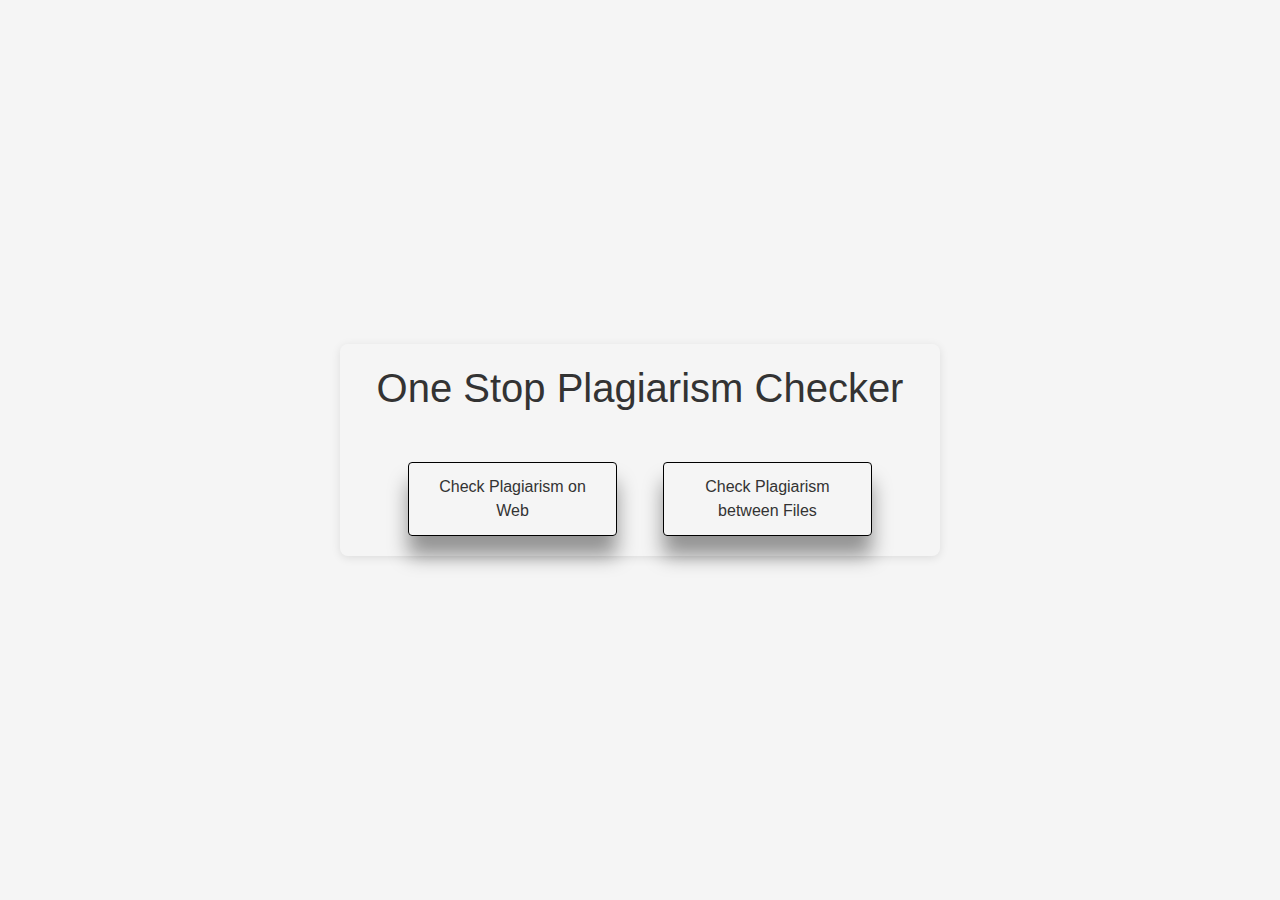
<file: Templates/index.html>
<!DOCTYPE html>
<html lang="en">
<head>
    <meta charset="UTF-8">
    <meta name="viewport" content="width=device-width, initial-scale=1.0">
    <title>One Stop Plagiarism Checker</title>
    <link rel="stylesheet" href="https://cdn.jsdelivr.net/npm/bootstrap@4.0.0/dist/css/bootstrap.min.css" integrity="sha384-Gn5384xqQ1aoWXA+058RXPxPg6fy4IWvTNh0E263XmFcJlSAwiGgFAW/dAiS6JXm" crossorigin="anonymous">
    <style>
        body {
            font-family: Arial, sans-serif;
            display: flex;
            justify-content: center;
            align-items: center;
            height: 100vh;
            margin: 0;
            background-color: #f5f5f5;
            flex-direction: column;

            background-image: url('https://images.pexels.com/photos/1103970/pexels-photo-1103970.jpeg?auto=compress&cs=tinysrgb&w=1260&h=750&dpr=1'); /* Replace with your image URL */
            background-size: cover;
            background-position: center;
            background-repeat: no-repeat;
        }
        
        h1 {
            text-align: center;
            margin-bottom: 30px;
            color: #333;
        }
        
        .container {
            width: 100%;
            max-width: 600px;
            padding: 20px;
            background-color: transparent;
            border-radius: 8px;
            box-shadow: 0 2px 10px rgba(0, 0, 0, 0.1);
            display: flex;
            flex-direction: column;

        }
        
        .buttons {
            display: flex;
            justify-content: center;
            align-items: center;
            flex-direction: column;
        }
        
        .button-wrapper {
            display: flex;
            justify-content: space-between;
            margin-top: 20px;
        }
        
        a {
            text-decoration: none;
            color: #333;
            width: 45%;
            text-align: center;
            padding: 12px;
            border: 1px solid black;
            border-radius: 4px;
            transition: background-color 0.3s ease;
            background-color: transparent;
            box-shadow: 0 20px 20px rgba(0, 0, 0, 0.4);


        }
        
        a:hover {
            background-color: #007bff;
            color: #333;
            border-color: #007bff;
        }
        
        .button-active {
            background-color: #007bff;
            color: #fff;
            border-color: #007bff;
        }
    </style>
</head>
<body>

    
    
    <div class="container">
        <h1>One Stop Plagiarism Checker</h1>
    <div class="buttons">
        <div class="button-wrapper">
            <a href="/plag" class="button button">Check Plagiarism on Web</a>
            <a href="file_plag" class="button">Check Plagiarism between Files</a>
        </div>
    </div>
</div>

<script src="https://code.jquery.com/jquery-3.2.1.slim.min.js" integrity="sha384-KJ3o2DKtIkvYIK3UENzmM7KCkRr/rE9/Qpg6aAZGJwFDMVNA/GpGFF93hXpG5KkN" crossorigin="anonymous"></script>
<script src="https://cdn.jsdelivr.net/npm/popper.js@1.12.9/dist/umd/popper.min.js" integrity="sha384-ApNbgh9B+Y1QKtv3Rn7W3mgPxhU9K/ScQsAP7hUibX39j7fakFPskvXusvfa0b4Q" crossorigin="anonymous"></script>
<script src="https://cdn.jsdelivr.net/npm/bootstrap@4.0.0/dist/js/bootstrap.min.js" integrity="sha384-JZR6Spejh4U02d8jOt6vLEHfe/JQGiRRSQQxSfFWpi1MquVdAyjUar5+76PVCmYl" crossorigin="anonymous"></script>
</body>
</html>
</file>
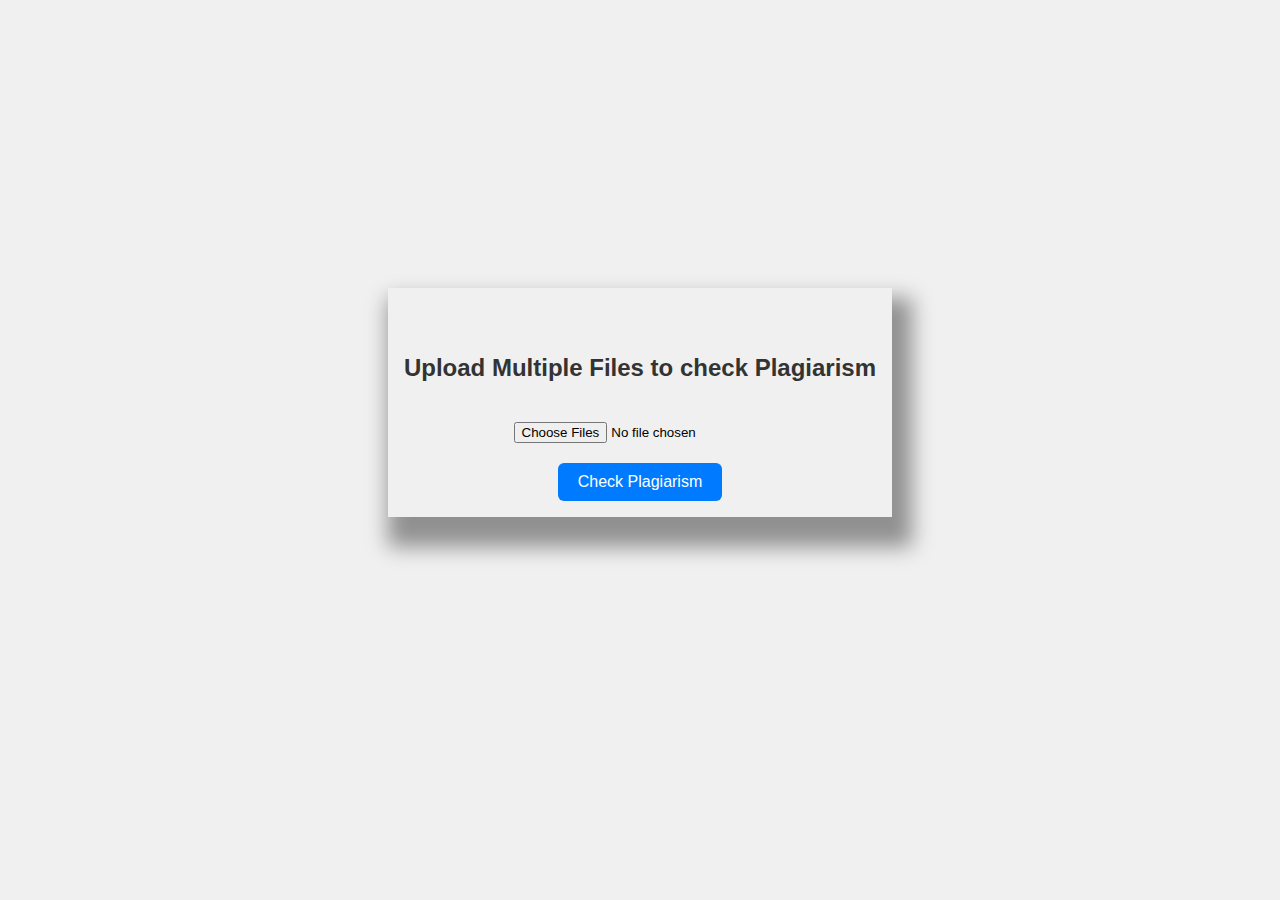
<file: Templates/file_plag.html>
<!DOCTYPE html>
<html lang="en">

<head>
    <meta charset="UTF-8">
    <meta name="viewport" content="width=device-width, initial-scale=1.0">
    <title>Multiple File Upload</title>
    <style>
        body {
            font-family: Arial, sans-serif;
            background-color: #f0f0f0;
            margin: 0;
            padding: 0;
            background-image: url('https://images.pexels.com/photos/1103970/pexels-photo-1103970.jpeg?auto=compress&cs=tinysrgb&w=1260&h=750&dpr=1');
            background-size: cover;
            background-position: center;
            background-repeat: no-repeat;
            display: flex;
            align-items: center;
            justify-content: center;
            flex-direction: column;

        }
        .container{
            display: flex;
            align-items: center;
            justify-content: center;
            flex-direction: column;
            margin-top: 18rem;
            width: fit-content;
            padding: 1rem;
            box-shadow: 10px 20px 20px 10px rgba(0, 0, 0, 0.4);
        }
        h2 {
            text-align: center;
            margin-top: 50px;
            color: #333;
        }

        form {
            text-align: center;
            margin: 0 auto;
            width: 80%;
            max-width: 400px;
        }

        input[type="file"] {
            display: block;
            margin: 20px auto;
        }

        input[type="submit"] {
            background-color: #007bff;
            color: #fff;
            border: none;
            border-radius: 6px;
            padding: 10px 20px;
            font-size: 16px;
            cursor: pointer;
            transition: background-color 0.3s ease;
        }

        input[type="submit"]:hover {
            background-color: #0056b3;
        }
    </style>
</head>

<body>
    <div class="container">
        <h2>Upload Multiple Files to check Plagiarism</h2>
        <form action="/file_plag" method="POST" enctype="multipart/form-data">
            <input type="file" name="file" accept=".txt" multiple>
            <input type="submit" value="Check Plagiarism">
        </form>
    </div>
</body>

</html>
</file>
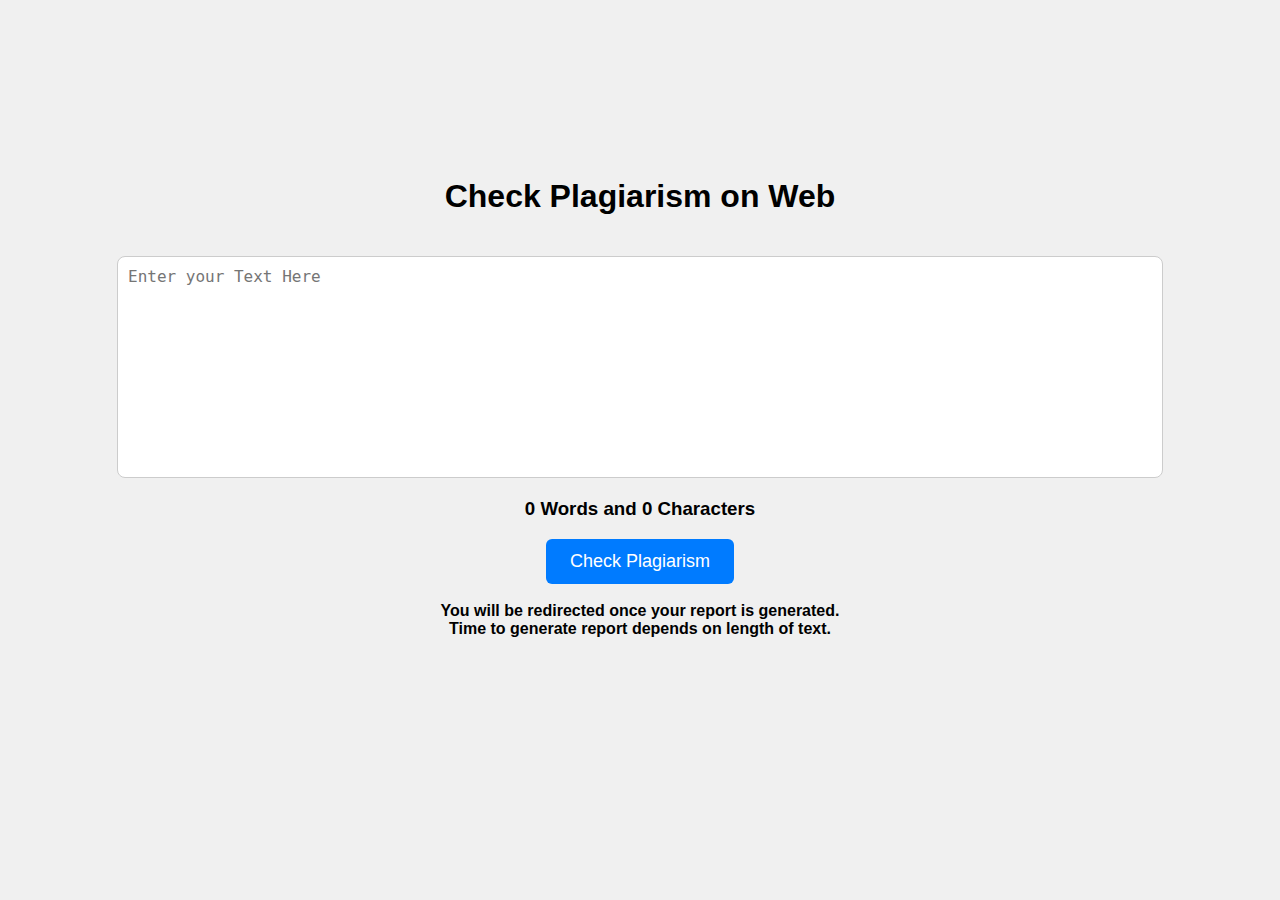
<file: Templates/google_plag.html>
<!DOCTYPE html>
<html lang="en">
  <head>
    <meta charset="UTF-8"/>
    <meta http-equiv="X-UA-Compatible" content="IE=edge"/>
    <meta name="viewport" content="widht=device-width, initial-scale=1.0"/>
    <!-- Font Awesome 5.15.1 CSS -->
    <link rel='stylesheet' href='https://cdnjs.cloudflare.com/ajax/libs/font-awesome/5.15.1/css/all.min.css'>
    <title>Check Plagiarism on Web</title>
  </head>


  <style>
    body {
      margin: 0;
      padding: 0;
      padding-top: 8rem;
      font-family: Arial, sans-serif;
      background-color: #f0f0f0;
      display: flex;
      justify-content: center;
      align-content: center;
      flex-direction: column;
      background-image: url('https://images.pexels.com/photos/1103970/pexels-photo-1103970.jpeg?auto=compress&cs=tinysrgb&w=1260&h=750&dpr=1'); /* Replace with your image URL */
            background-size: cover;
            background-position: center;
            background-repeat: no-repeat;
    }
  
    textarea {
      width: 80%;
      height: 200px;
      margin: 20px auto;
      display: block;
      font-size: 16px;
      padding: 10px;
      border-radius: 8px;
      border: 1px solid #ccc;
      resize: none;
    }
  
    button {
      font-size: 18px;
      padding: 12px 24px;
      border: none;
      border-radius: 6px;
      background-color: #007bff;
      color: #fff;
      cursor: pointer;
      transition: background-color 0.3s ease;
    }
  
    button:hover {
      background-color: #0056b3;
    }
  </style>
   
<body>
  <h1 style="text-align: center; margin-top: 50px;">Check Plagiarism on Web</h1>
  <form action="/report" method="POST">
    <textarea id="area" placeholder="Enter your Text Here" name='text' rows="10" cols="80"></textarea>
    <div style="text-align: center;">

      <div class="container">
        <h3 class="result">
          <span id="word">0</span> Words and
            <span id="char">0</span> Characters
        </h3>
        </div>

        <script>
          let area = document.getElementById('area');
          let char = document.getElementById('char');
          let word = document.getElementById('word');
    
          area.addEventListener('input', function () {
              // count characters 
              let content = this.value;
              char.textContent = content.length;
    
              // remove empty spaces from start and end 
              content.trim();
              console.log(content);
    
              let wordList = content.split(/\s/);
    
              // Remove spaces from between words 
              let words = wordList.filter(function (element) {
                  return element != "";
              });
    
              // count words 
              word.textContent = words.length;
          });
      </script>

        <button type="Submit" value="Send">Check Plagiarism</button>
        <br><br>
        <a style="font-weight: bold;" >You will be redirected once your report is generated.</a>
        <br>
        <a style="font-weight: bold;">Time to generate report depends on length of text.</a>
  
         

      <!-- <button type="Submit" value="Send">Check Plagiarism</button> -->
    </div>
  </form>
</body>
</html>
</file>
